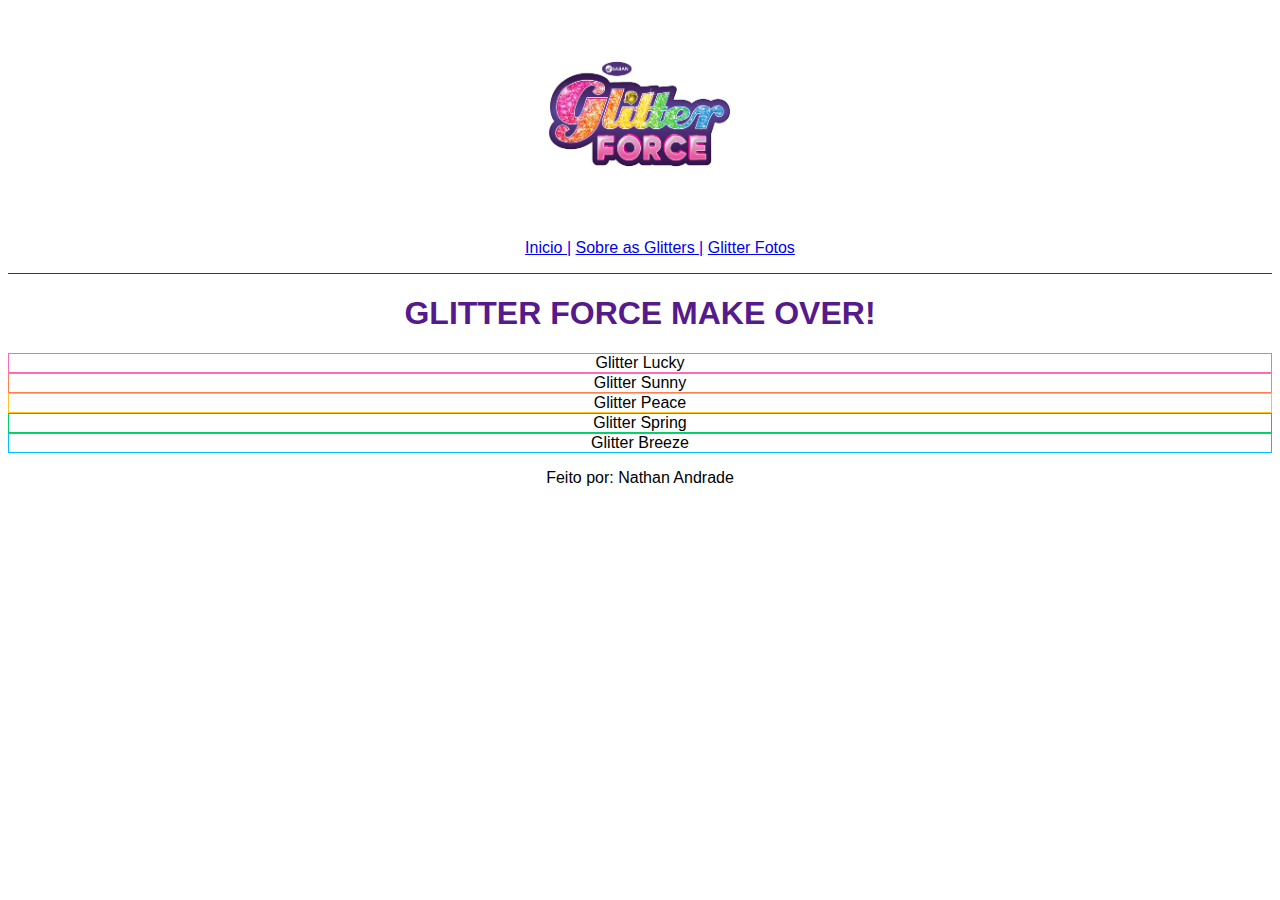
<file: AppCSS/index.html>
<!DOCTYPE html>
<html>
    <head>
        <meta charset="utf-8">
        <title>App CSS</title>
        <link href="CSS/pagina.css" rel="stylesheet">
    </head>
    <body>
        <header>
            <img src="Imagem/glitter_force_logo.jpg" alt="Glitter">
            <nav>
                <ul>
                    <li>
                        <a href="#">Inicio |</a>
                    </li>
                    <li>
                        <a href="#">Sobre as Glitters |</a>
                    </li>
                    <li>
                        <a href="photos.html">Glitter Fotos</a>
                    </li>
                </ul>
            </nav>
        </header>
        <main>
            <h1>GLITTER FORCE MAKE OVER!</h1>
            <section class="rosa">
                Glitter Lucky
            </section>
            <section class="laranja">
                Glitter Sunny
            </section>
            <section class="amarela">
                Glitter Peace
            </section>
            <section class="verde">
                Glitter Spring
            </section>
            <section class="azul">
                Glitter Breeze
            </section>
        </main>
        <footer>
            <p>Feito por: Nathan Andrade</p>
        </footer>
    </body>
</html>
</file>
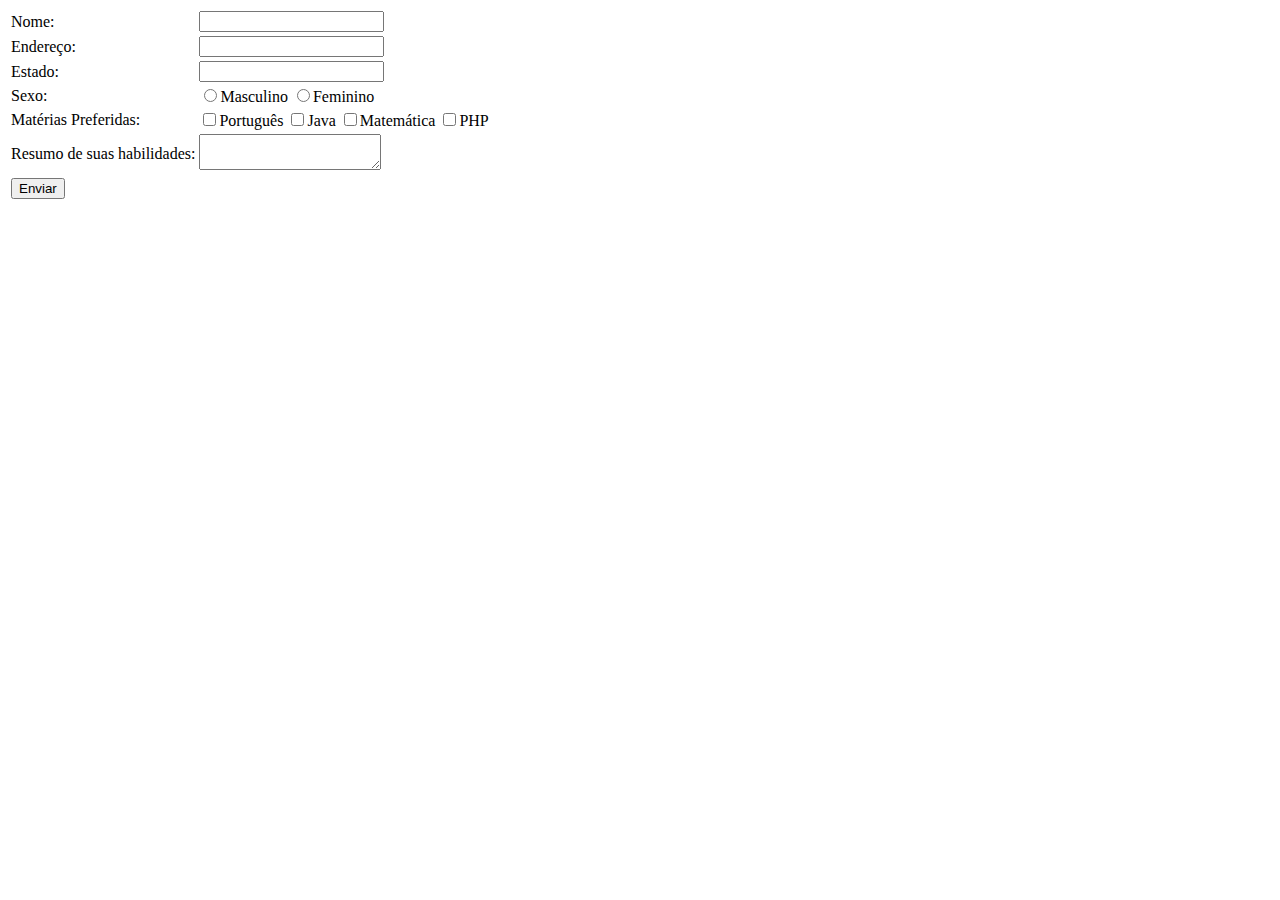
<file: MeuFormulario/index.html>
<!DOCTYPE html>
<html>
    <head>
        <title> Meu Formulário </title>
        <meta charset="utf-8">
    </head>
    <body>
        <form method="post" action="form.php">
            <table>
                <tr>
                    <td>
                        <label for="nome">Nome:</label>
                    </td>
                    <td>
                        <input type="text" name="nome"/>
                    </td>
                </tr>
                <tr>
                    <td>
                        <label for="endereco">Endereço:</label>
                    </td>
                    <td>
                        <input type="text" name="endereco"/>
                    </td>
                </tr>
                <tr>
                    <td>
                        <label for="estado">Estado:</label>
                    </td>
                    <td>
                        <input type="select" name="estado"/>
                    </td>
                </tr>
                <tr>
                    <td>
                        <label for="sexo">Sexo:</label>
                    </td>
                    <td>
                        <input type="radio" name="sexo" value="M"/>Masculino
                        <input type="radio" name="sexo" value="F"/>Feminino
                    </td>
                </tr>
                <tr>
                    <td>
                        <label for="mat">Matérias Preferidas:</label>
                    </td>
                    <td>
                        <input type="checkbox" name="mat" value="Port"/>Português
                        <input type="checkbox" name="mat" value="Java"/>Java
                        <input type="checkbox" name="mat" value="Matematica"/>Matemática
                        <input type="checkbox" name="mat" value="PHP"/>PHP
                    </td>
                </tr>
                <tr>
                    <td>
                        <label for="rsh">Resumo de suas habilidades:</label>
                    </td>
                    <td>
                        <textarea name="rsh">
                        </textarea>
                    </td>
                </tr>
                <tr>
                    <td>
                        <input type="button" value="Enviar"/>
                    </td>
                </tr>
            </table>
        </form>
    </body>
</html>
</file>
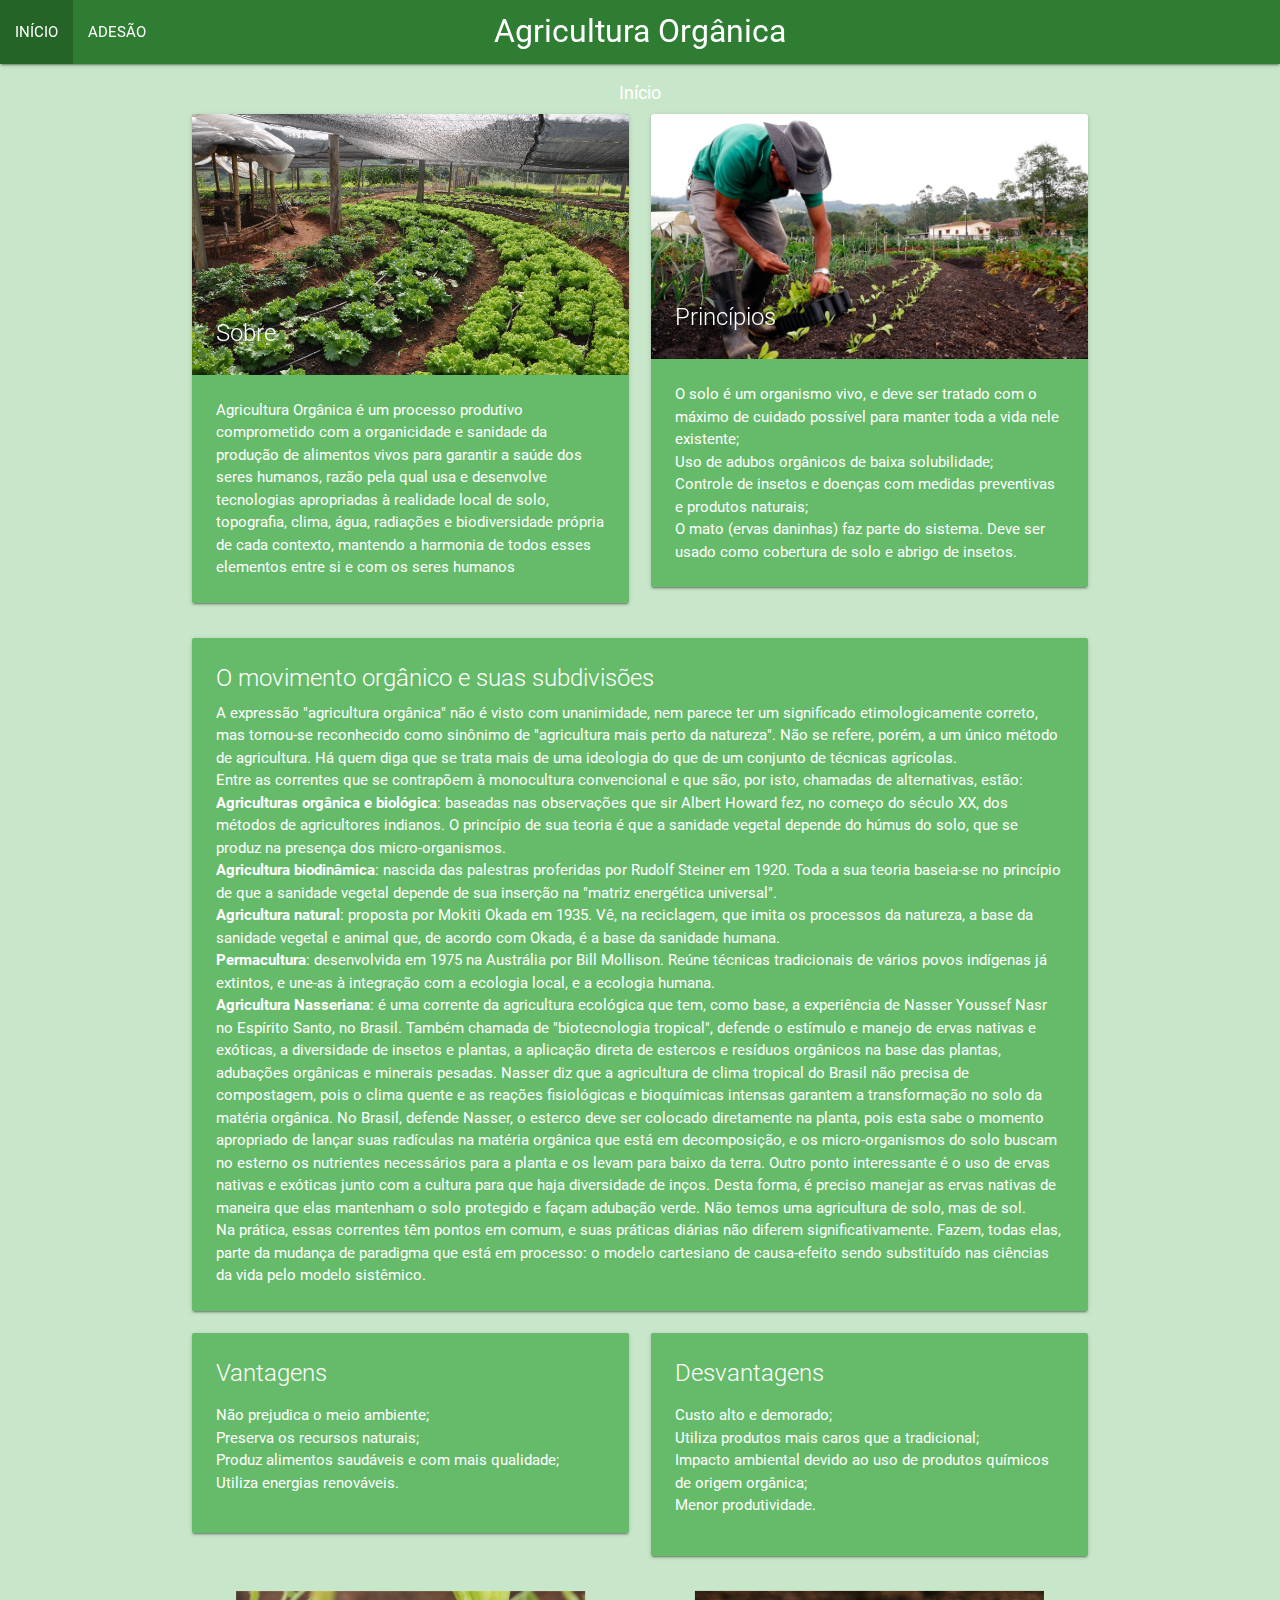
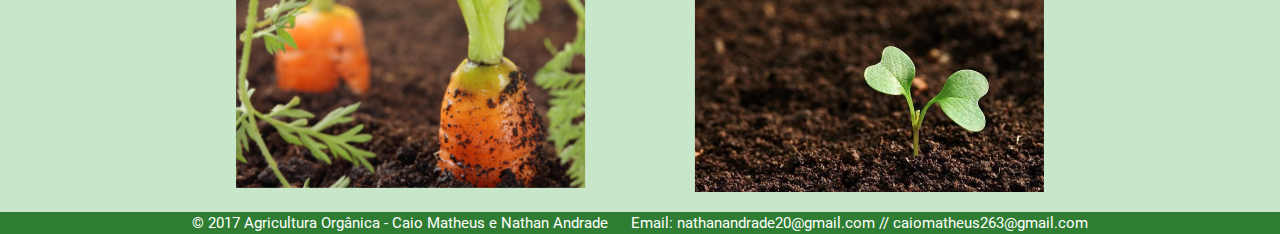
<file: Prova2B/index.html>
<!DOCTYPE html>
<html>
    <head>
        <title>Agricultura Orgânica</title>
        <meta charset="utf-8"> 
        <link rel="shortcut icon" href="imagens/globo-icon-3.png" type="image/x-icon"/>
        <link rel="stylesheet" type="text/css" href="css/agricultura.css">

        <link href="https://fonts.googleapis.com/icon?family=Material+Icons" rel="stylesheet">
        <link type="text/css" rel="stylesheet" href="css/materialize.min.css"  media="screen,projection"/>

        <script type="text/javascript" src="js/jquery-3.2.1.min.js"></script>
        <script type="text/javascript" src="js/materialize.min.js"></script>

    </head>
    <body class="green lighten-4">
        <header>
            <div class="navbar-fixed">
                <nav class="green darken-3">
                    <div class="nav-wrapper">
                        <a href="index.html" class="brand-logo center">Agricultura Orgânica</a>
                        <ul id="nav-mobile" class="left hide-on-med-and-down">
                            <li class="active">
                                <a href="index.html">INÍCIO</a>
                            </li>
                            <li>
                                <a href="adesao.html">ADESÃO</a>
                            </li>
                        </ul>
                    </div>
                </nav>
            </div>
        </header>
        <main class="container">
            <div><p></p></div>
             <div class="center">
                <div class="nav-wrapper">
                  <div class="col s12">
                    <a href="#!" class="breadcrumb">Início</a>
                  </div>
                </div>
              </div>            
            <div class="row">
                <div class="col s6 ">
                    <div class="card green lighten-1">
                        <div class="card-image">
                          <img src="imagem/agricultura-1.jpg" class="materialboxed">
                          <span class="card-title">Sobre</span>
                        </div>
                        <div class="card-content white-text">
                          <p>Agricultura Orgânica é um processo produtivo comprometido com a organicidade e sanidade da produção de alimentos vivos para garantir a saúde dos seres humanos, razão pela qual usa e desenvolve tecnologias apropriadas à realidade local de solo, topografia, clima, água, radiações e biodiversidade própria de cada contexto, mantendo a harmonia de todos esses elementos entre si e com os seres humanos</p>
                        </div>
                    </div>
                </div>
                <div class="col s6">
                    <div class="card green lighten-1">
                        <div class="card-image">
                          <img src="imagem/agricultura-2.jpg" class="materialboxed">
                          <span class="card-title">Princípios</span>
                        </div>
                        <div class="card-content white-text">
                            <p>O solo é um organismo vivo, e deve ser tratado com o máximo de cuidado possível para manter toda a vida nele existente;</p>
                               
                            <p>Uso de adubos orgânicos de baixa solubilidade;</p>
                                
                            <p>Controle de insetos e doenças com medidas preventivas e produtos naturais;</p>
                                
                            <p>O mato (ervas daninhas) faz parte do sistema. Deve ser usado como cobertura de solo e abrigo de insetos.</p>
                        </div>
                    </div>
                </div>
            </div>
            <div class="col s12">
                <div class="card green lighten-1">
                    
                    <div class="card-content white-text">   
                         <span class="card-title">O movimento orgânico e suas subdivisões</span>
                        <section id="1">
                            <p>A expressão "agricultura orgânica" não é visto com unanimidade, nem parece ter um significado etimologicamente correto, mas tornou-se reconhecido como sinônimo de "agricultura mais perto da natureza". Não se refere, porém, a um único método de agricultura. Há quem diga que se trata mais de uma ideologia do que de um conjunto de técnicas agrícolas.</p>
                        </section>
                        
                        <section id="2">
                            <p>Entre as correntes que se contrapõem à monocultura convencional e que são, por isto, chamadas de alternativas, estão:</p>
                        </section>
                        
                        <section id="3">
                            <p><b>Agriculturas orgânica e biológica</b>: baseadas nas observações que sir Albert Howard fez, no começo do século XX, dos métodos de agricultores indianos. O princípio de sua teoria é que a sanidade vegetal depende do húmus do solo, que se produz na presença dos micro-organismos.</p>
                        </section>
                        
                        <section id="4">
                            <p><b>Agricultura biodinâmica</b>: nascida das palestras proferidas por Rudolf Steiner em 1920. Toda a sua teoria baseia-se no princípio de que a sanidade vegetal depende de sua inserção na "matriz energética universal".</p>
                        </section>
                        
                        <section id="5">
                            <p><b>Agricultura natural</b>: proposta por Mokiti Okada em 1935. Vê, na reciclagem, que imita os processos da natureza, a base da sanidade vegetal e animal que, de acordo com Okada, é a base da sanidade humana.</p>
                        </section>
                        
                        <section id="6">
                            <p><b>Permacultura</b>: desenvolvida em 1975 na Austrália por Bill Mollison. Reúne técnicas tradicionais de vários povos indígenas já extintos, e une-as à integração com a ecologia local, e a ecologia humana.</p>
                        </section>
                        
                        <section id="7">
                            <p><b>Agricultura Nasseriana</b>: é uma corrente da agricultura ecológica que tem, como base, a experiência de Nasser Youssef Nasr no Espírito Santo, no Brasil. Também chamada de "biotecnologia tropical", defende o estímulo e manejo de ervas nativas e exóticas, a diversidade de insetos e plantas, a aplicação direta de estercos e resíduos orgânicos na base das plantas, adubações orgânicas e minerais pesadas. Nasser diz que a agricultura de clima tropical do Brasil não precisa de compostagem, pois o clima quente e as reações fisiológicas e bioquímicas intensas garantem a transformação no solo da matéria orgânica. No Brasil, defende Nasser, o esterco deve ser colocado diretamente na planta, pois esta sabe o momento apropriado de lançar suas radículas na matéria orgânica que está em decomposição, e os micro-organismos do solo buscam no esterno os nutrientes necessários para a planta e os levam para baixo da terra. Outro ponto interessante é o uso de ervas nativas e exóticas junto com a cultura para que haja diversidade de inços. Desta forma, é preciso manejar as ervas nativas de maneira que elas mantenham o solo protegido e façam adubação verde. Não temos uma agricultura de solo, mas de sol.</p>
                        </section>
                        
                        <section id="8">
                            <p>Na prática, essas correntes têm pontos em comum, e suas práticas diárias não diferem significativamente. Fazem, todas elas, parte da mudança de paradigma que está em processo: o modelo cartesiano de causa-efeito sendo substituído nas ciências da vida pelo modelo sistêmico.</p>
                        </section>
                    </div>
                </div>
            </div>
            <div class="row">
                <div class="col s6 ">
                    <div class="card green lighten-1">
                        <div class="card-content white-text">
                            <span class="card-title">Vantagens</span>
                            <ul>
                                <li>Não prejudica o meio ambiente;</li>
                                <li>Preserva os recursos naturais;</li>
                                <li>Produz alimentos saudáveis e com mais qualidade;</li>
                                <li>Utiliza energias renováveis.</li>
                            </ul>
                        </div>
                    </div>
                </div>
                <div class="col s6">
                    <div class="card green lighten-1">
                        <div class="card-content white-text">
                            <span class="card-title">Desvantagens</span>
                            <ul>
                                <li>Custo alto e demorado;</li>
                                <li>Utiliza produtos mais caros que a tradicional;</li>
                                <li>Impacto ambiental devido ao uso de produtos químicos de origem orgânica;</li>
                                <li>Menor produtividade.</li>
                            </ul>
                        </div>
                    </div>
                </div>
            </div>
            <div class="row">
                <div class="col s6">
                    <img src="imagem/agricultura-3.jpg" class="img-desenhos materialboxed z-depth-2s"/>
                </div>
                <div class="col s6">
                    <img src="imagem/agricultura-4.jpg" class="img-desenhos materialboxed z-depth-2s"/>
                </div>
            </div>
            

            
            
        </main>
        <footer>
        <div class="footer-copyright green darken-3">
            
            <div class="container white-text text-darken-4">
                © 2017 Agricultura Orgânica - Caio Matheus e Nathan Andrade
                <a class="white-text text-darken-4 right" href="#!">Email: nathanandrade20@gmail.com // caiomatheus263@gmail.com</a>
            </div>
        </div>
        </footer>
    </body>

</html>
</file>
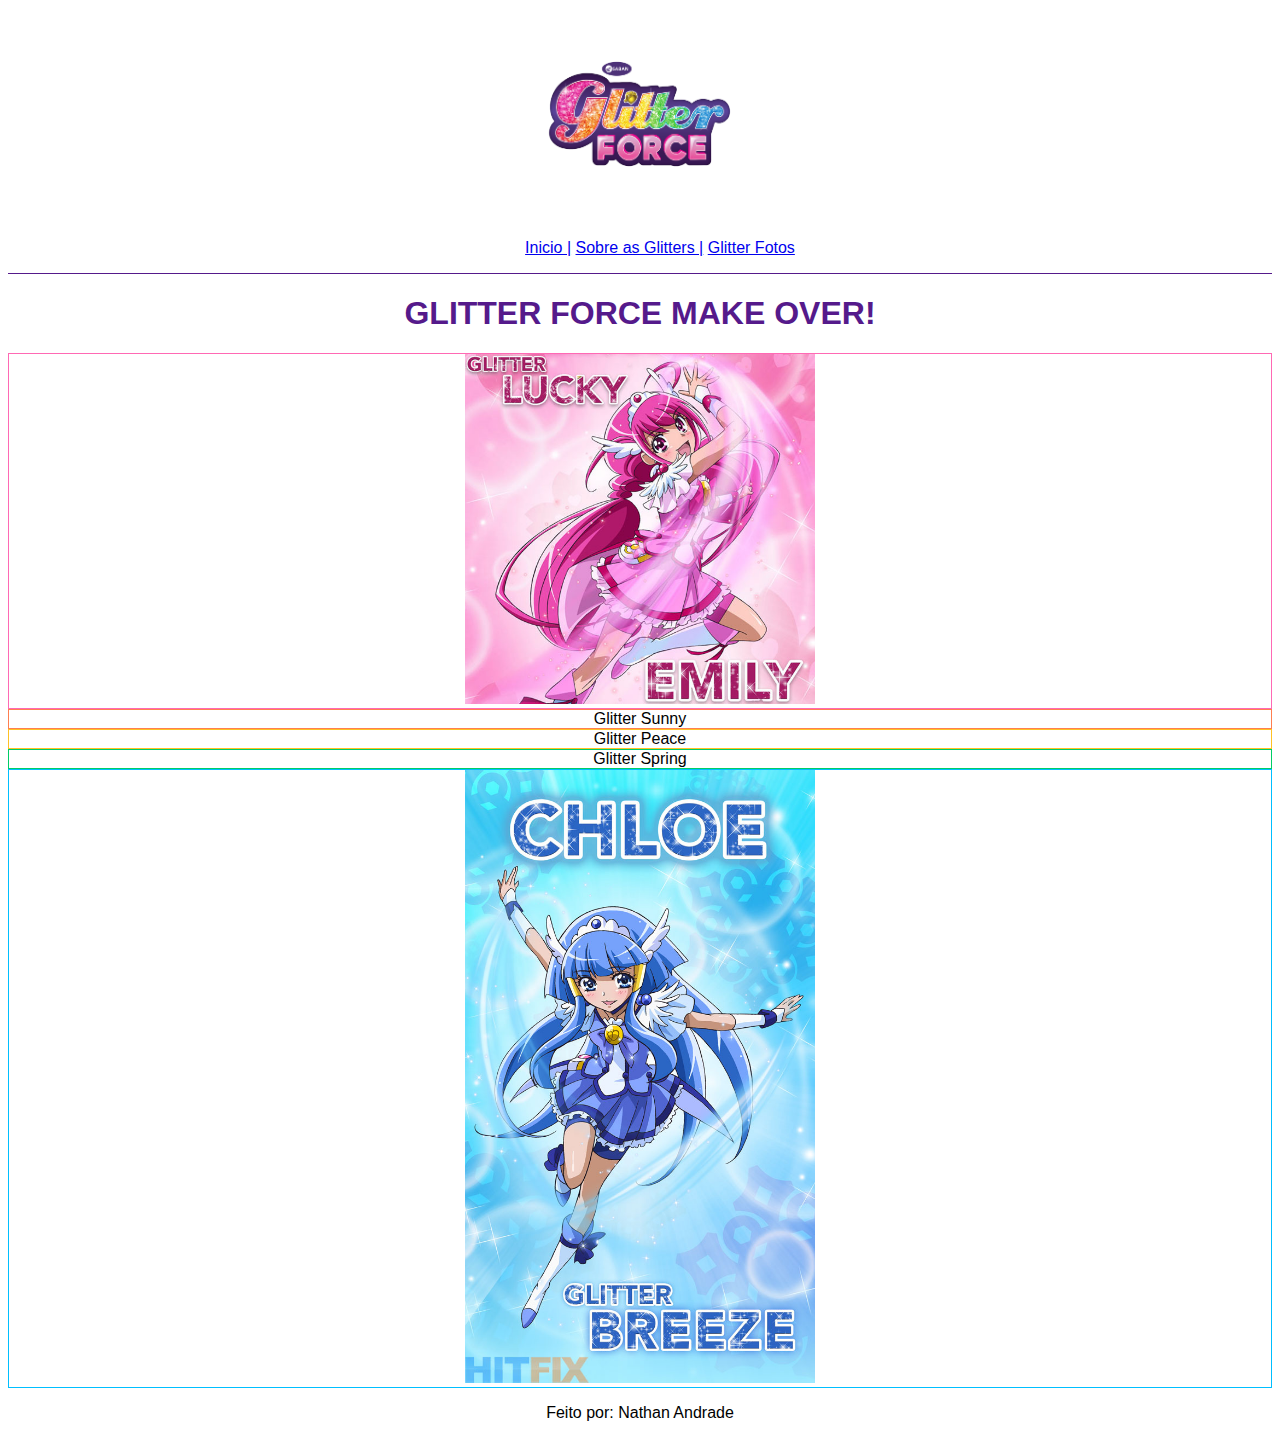
<file: AppCSS/photos.html>
<!DOCTYPE html>
<html>
    <head>
        <meta charset="utf-8">
        <title>App CSS</title>
        <link href="CSS/pagina.css" rel="stylesheet">
    </head>
    <body>
        <header>
            <img src="Imagem/glitter_force_logo.jpg" alt="Glitter">
            <nav>
                <ul>
                    <li>
                        <a href="index.html">Inicio |</a>
                    </li>
                    <li>
                        <a href="#">Sobre as Glitters |</a>
                    </li>
                    <li>
                        <a href="photos.html">Glitter Fotos</a>
                    </li>
                </ul>
            </nav>
        </header>
        <main>
            <h1>GLITTER FORCE MAKE OVER!</h1>
            <section class="rosa">
                <img src="Imagem/glitter_lucky.jpg" alt="Glitter Lucky">
            </section>
            <section class="laranja">
                Glitter Sunny
            </section>
            <section class="amarela">
                Glitter Peace
            </section>
            <section class="verde">
                Glitter Spring
            </section>
            <section class="azul">
                <img src="Imagem/glitter_breeze.jpg" alt="Glitter Lucky">
            </section>
        </main>
        <footer>
            <p>Feito por: Nathan Andrade</p>
        </footer>
    </body>
</html>
</file>
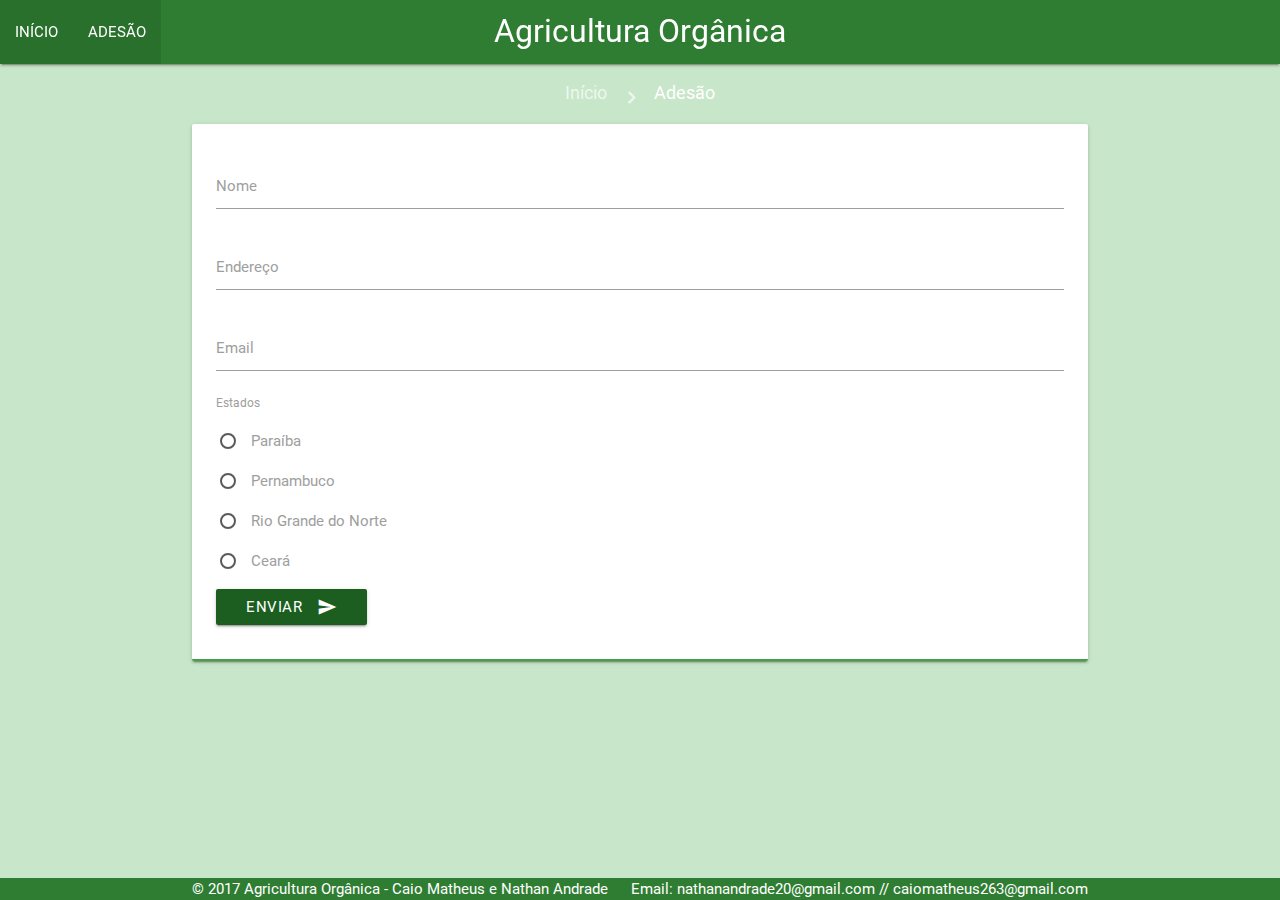
<file: Prova2B/adesao.html>
<!DOCTYPE html>
<html>
    <head>
        <title>Agricultura Orgânica</title>
        <meta charset="utf-8"> 
        <link rel="shortcut icon" href="imagens/globo-icon-3.png" type="image/x-icon"/>
        <link rel="stylesheet" type="text/css" href="css/agricultura.css">

        <link href="https://fonts.googleapis.com/icon?family=Material+Icons" rel="stylesheet">
        <link type="text/css" rel="stylesheet" href="css/materialize.min.css"  media="screen,projection"/>

        <script type="text/javascript" src="js/jquery-3.2.1.min.js"></script>
        <script type="text/javascript" src="js/materialize.min.js"></script>

    </head>
    <body class="green lighten-4">
        <header>
            <div class="navbar-fixed">
                <nav class="green darken-3">
                    <div class="nav-wrapper">
                        <a href="index.html" class="brand-logo center">Agricultura Orgânica</a>
                        <ul id="nav-mobile" class="left hide-on-med-and-down">
                            <li>
                                <a href="index.html">INÍCIO</a>
                            </li>
                            <li class="active">
                                <a href="adesao.html">ADESÃO</a>
                            </li>
                        </ul>
                    </div>
                </nav>
            </div>
        </header>
        
        <main class="container">
             <div><p></p></div>
                <div class="center">
                  <div class="col s12">
                    <a href="index.html" class="breadcrumb"> Início</a>
                    <a href="#!" class="breadcrumb">Adesão</a>
                  </div>
                </div>
            <form class="card-panel">
                <div class="input-field">
                    <input ng-model="item.nome" type="text">
                    <label for="nome">Nome</label>
                </div>
                <div class="input-field">
                    <input ng-model="item.endereco" type="text">
                    <label for="endereco">Endereço</label>
                </div>
                <div class="input-field">
                    <input ng-model="item.email" type="email">
                    <label for="email">Email</label>
                </div>
                <div>
                    <label for="estados">Estados</label>
                    <p>
                      <input name="group1" type="radio" id="pb"/>
                      <label for="pb">Paraíba</label>
                    </p>
                    <p>
                      <input name="group1" type="radio" id="pe"/>
                      <label for="pe">Pernambuco</label>
                    </p>
                    <p>
                      <input name="group1" type="radio" id="rn"/>
                      <label for="rn">Rio Grande do Norte</label>
                    </p>
                    <p>
                      <input name="group1" type="radio" id="ce"/>
                      <label for="ce">Ceará</label>
                    </p>
                </div>
                <div><p></p></div>
                <button class="btn-sub btn waves-effect waves-light green darken-4" type="submit" name="action">Enviar<i class="material-icons right">send</i></button>
            </form>
        </main>
        
        <footer>
        <div class="footer-copyright green darken-3">
            
            <div class="container white-text text-darken-4">
                © 2017 Agricultura Orgânica - Caio Matheus e Nathan Andrade
                <a class="white-text text-darken-4 right" href="#!">Email: nathanandrade20@gmail.com // caiomatheus263@gmail.com</a>
            </div>
        </div>
        </footer>
    </body>

</html>
</file>
<file: AppCSS/CSS/pagina.css>
body{
    text-align: center;
    font-family: sans-serif;
}
header {
    border-bottom: 1px solid #551A8B;
}
img {
    width: 350px;
}
li {
    display: inline;
}
section.rosa {
    border: 1px solid #FF69B4;
}
section.azul {
    border: 1px solid DeepSkyBlue;
}
section.amarela {
    border: 1px solid #FFC125;
}
section.verde {
    border: 1px solid #00CD66;
}
section.laranja {
    border: 1px solid coral;
}
h1{
    color: 	#551A8B;
}
</file>
<file: Prova2B/css/agricultura.css>
.btn-sub {
  margin-bottom: 10px;
}

form {
  border-bottom: 2px solid #43a047;
}
body {
    display: flex;
    min-height: 100vh;
    flex-direction: column;
}

main {
    flex: 1 0 auto;
}

.img-desenhos {
    width: 80%;
    margin-left: 10%;
}
</file>
